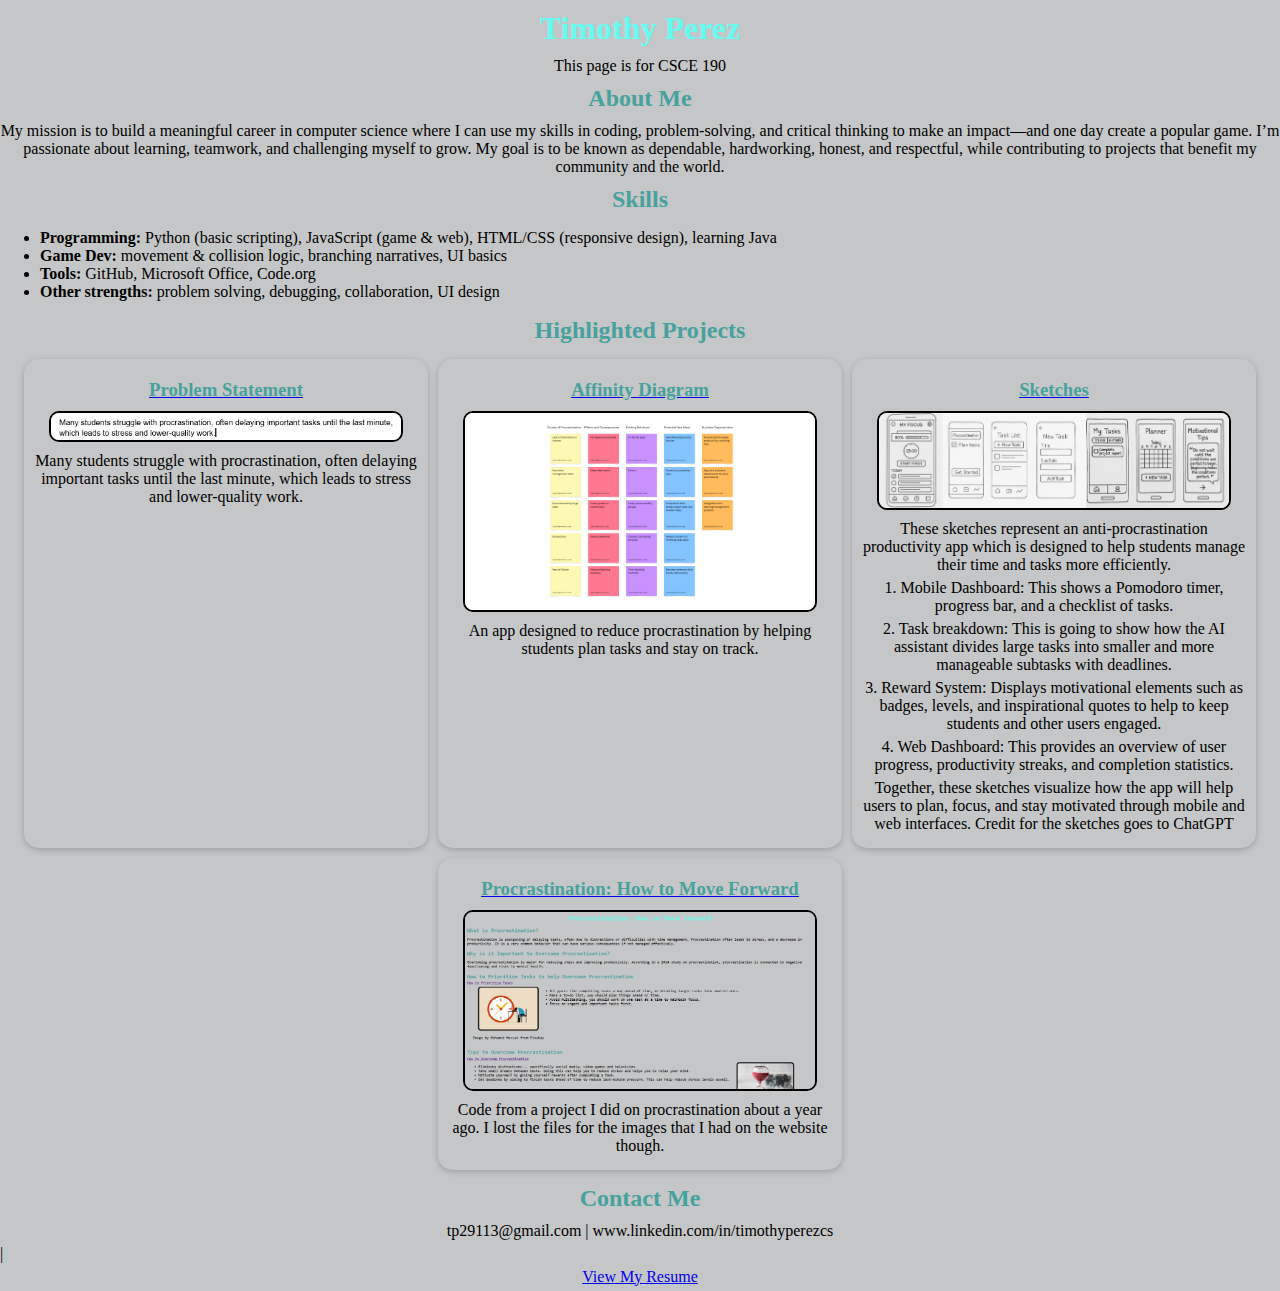
<file: index.html>
<!DOCTYPE HTML>
<html>
  <head>
    <title>CSCE 190: Timothy Perez</title>
    <link rel="stylesheet" href="styles.css">
  </head>
  <body>
    <h1>Timothy Perez</h1>
    <p>This page is for CSCE 190</p>

    <div class="about">
      <h2>About Me</h2>
      <p>
        My mission is to build a meaningful career in computer science 
        where I can use my skills in coding, problem-solving, and critical 
        thinking to make an impact—and one day create a popular game. 
        I’m passionate about learning, teamwork, and challenging myself to grow. 
        My goal is to be known as dependable, hardworking, honest, and respectful, 
        while contributing to projects that benefit my community and the world.
      </p>
    </div>

    <div class="skills">
      <h2>Skills</h2>
      
      <ul>
        <li><strong>Programming:</strong> Python (basic scripting), JavaScript (game & web), HTML/CSS (responsive design), learning Java</li>
        <li><strong>Game Dev:</strong> movement & collision logic, branching narratives, UI basics</li>
        <li><strong>Tools:</strong> GitHub, Microsoft Office, Code.org</li>
        <li><strong>Other strengths:</strong> problem solving, debugging, collaboration, UI design</li>
      </ul>
    </div>

    <h2>Highlighted Projects</h2>
      <div class="projects">

      <!-- Problem Statement Assignment -->
      <section class="project">
        <a href="files/P-Statement.png"><h3>Problem Statement</h3></a>
        <a href="files/P-Statement.png"><img src="images/P-Statement.png" alt="Problem Statement"></a>
        <p>
          Many students struggle with procrastination, 
          often delaying important tasks until the last minute, 
          which leads to stress and lower-quality work.
        </p>
      </section>

      <!-- Affinity Diagram Assignment -->
<section class="project">
  <a href="files/CausesProcrastination.pdf"><h3>Affinity Diagram</h3></a>

  <a href="files/CausesProcrastination.pdf">
    <img src="images/CausesProcrastination.png" class="affinity-img" alt="Affinity Diagram">
  </a>

  <p>An app designed to reduce procrastination by helping students plan tasks and stay on track.</p>
</section>

    <!--Sketches Assignment-->
    <section class="project">
      <a href="files/Sketches.pdf"><h3>Sketches</h3></a>
      <a href="files/Sketches.pdf"><img src="images/Sketches.png"></a>
      <p>
        These sketches represent an anti-procrastination productivity app which is designed to help students manage their time and tasks more efficiently. 
      </p>
      <p>
        1. Mobile Dashboard: This shows a Pomodoro timer, progress bar, and a checklist of tasks.
      </p>
      <p>
        2. Task breakdown: This is going to show how the AI assistant divides large tasks into smaller and more manageable subtasks with deadlines.
      </p>
      <p>
        3. Reward System: Displays motivational elements such as badges, levels, and inspirational quotes to help to keep students and other users engaged.
      </p>
      <p>
        4. Web Dashboard: This provides an overview of user progress, productivity streaks, and completion statistics.
      </p>
      <p>
        Together, these sketches visualize how the app will help users to plan, focus, and stay motivated through mobile and web interfaces.
        Credit for the sketches goes to ChatGPT

      </p>

    </section>

      </section>
      <!--Code Repository Assignment-->
            <section class="project">
        <a href="https://github.com/Its-Tim/Procrastination-Its-Tim/tree/main"> 
            <h3>Procrastination: How to Move Forward</h3>
        </a>
        <a href="https://github.com/Its-Tim/Procrastination-Its-Tim/tree/main">
            <img src="images/Screenshot 2025-11-24 182019.png" alt="Screenshot of project repository">
        </a>
        <p>Code from a project I did on procrastination about a year ago. I lost the files for the
          images that I had on the website though.
        </p>
      </section>
    </div>

    <div class="contact">
      <h2>Contact Me</h2>
      <p> tp29113@gmail.com | www.linkedin.com/in/timothyperezcs</p> |<p><a href="resume.html">View My Resume</a></p> 
    </div>
  </body>
</html>
</file>
<file: styles.css>
body {
  background: #C5C6C7;
  font-family: 'Times New Roman', Times, serif;
  margin: 0;       
  padding: 0;
}

h1 {
  color: #66FCF1;
  text-align: center;
  margin: 10px 0;   
}

h2, h3, h4 {
  color: #45A29E;
  text-align: center;
  margin: 10px 0;
}

p {
  color: #000000;
  text-align: center;
  margin: 5px 0;
}

.projects {
  display: flex;
  flex-wrap: wrap;
  justify-content: center;
  margin: 0;        
  padding: 0;
}

.project {
  width: 30%;
  margin: 5px;       
  padding: 10px;
  border-radius: 15px;
  box-shadow: 0px 2px 6px rgba(0,0,0,0.2);
  text-align: center;
}

.project img {
  width: 100%;          
  height: auto;         
  max-width: 350px;     
  display: block;
  margin: 10px auto;
  border: 2px solid black;
  border-radius: 10px;  
}


.rotate-fix {
  transform: rotate(90deg);
}

/* Center the Skills section */
section ul {
  list-style-position: inside;  /* keeps bullets nicely aligned */
  text-align: center;          
  padding-left: 0;              /* removes default left padding */
}

section ul li {
  display: inline-block;        /* makes each skill appear side by side */
  margin: 5px 10px;             /* adds a little spacing between skills */
}
</file>
